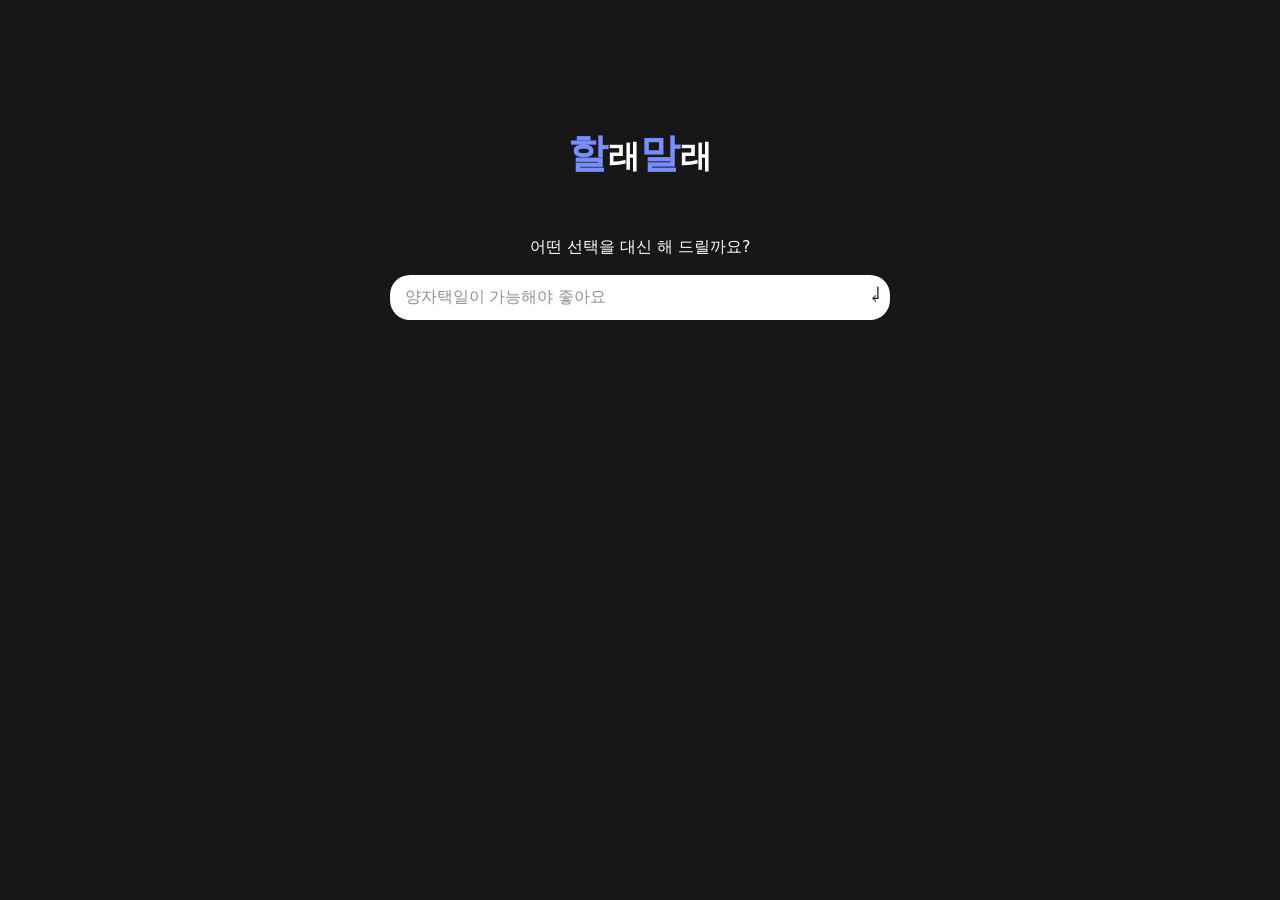
<file: Halmal/index.html>
<!DOCTYPE html>
<html lang="ko">
    <head>
        <meta charset="utf-8" />
        <meta name="viewport" content="width=device-width, initial-scale=1" />
        <title>할래말래</title>

        <link rel="stylesheet" href="style.css" />
    </head>

    <body>
        <div class="app">
            <header class="header">
                <h1 class="title"><span class="highlight">할</span>래<span class="highlight">말</span>래</h1>
            </header>

            <section class="topic">
                <p class="instruction">어떤 선택을 대신 해 드릴까요?</p>
                <form class="input-form" id="topic-form">
                    <input class="input-bar" id="topic-bar" type="text" placeholder="양자택일이 가능해야 좋아요" />
                    <button class="input-button" id="topic-button" type="submit">↵</button>
                </form>
            </section>

            <section class="option">
                <p class="instruction hidden">고민 중인 선택지 두 개를 알려주세요</p>
                <form class="input-form hidden" id="option1-form">
                    <input class="input-bar" id="option1-bar" type="text" placeholder="선택지 1" />
                    <button class="input-button" id="option1-button" type="submit">↵</button>
                </form>
                <form class="input-form hidden" id="option2-form">
                    <input class="input-bar" id="option2-bar" type="text" placeholder="선택지 2" />
                    <button class="input-button" id="option2-button" type="submit">↵</button>
                </form>
            </section>
                

            <section class="range hidden">
                <p class="instruction">지금 어떤 선택지가 더 끌리시나요?</p>
                <form class="range-form" id="range-form">
                    <p class="this">이쪽</p>
                    <input class="range-bar" type="range" min="0" max="10" value="5"/>
                    <p class="this">이쪽</p>
                </form>
            </section>

            <section class="submit hidden">
                <button class="submit-button" type="submit">결과</button>
            </section>

            <section class="loading hidden">
                <!-- <p class="loading-comment">저의 선택은...</p> -->
            </section>

            <section class="result hidden">
            </section>
        </div>

        <script src="script.js"></script>
    </body>
</html>
</file>
<file: Halmal/style.css>
:root {
    --background: #171717;
    --white: #ffffff;
    --blue: #788eff;
    --gray: #929292;
    --focus: #d8d5d5;
    --white-30: rgba(255, 255, 255, 0.3);
    --blue-hover: #8ea0ff;
    --blue-active: #6a80ef;

    --radius-small: 10px;
    --radius-large: 20px;

    --height-default: 45px;
    --font-size-default: 16px;
    --line-height-default: 1.5;

    --max-width: 560px;
}

* {
    box-sizing: border-box;
}

html,
body {
    height: 100%;
}

body {
    margin: 0;
    padding: 30px;
    min-width: 320px;
    display: flex;
    justify-content: center;
    align-items: flex-start;
    background-color: var(--background);
    font-family: "Pretendard", "Noto Sans KR", system-ui, sans-serif;
    line-height: var(--line-height-default);
}

.app {
    width: min(var(--max-width), 100%);
    background-color: var(--background);
    margin-top: 48px;
    padding: 30px;
}

.header {
    display: grid;
    place-items: center;
}

.title {
    text-align: center;
    color: var(--white);
    font-size: 32px;
    line-height: 1.2;
}

.highlight {
    color: var(--blue);
    font-size: 40px;
}

.topic {
    margin-top: 20px;
    display: grid;
    align-items: center;
}

.hidden {
    display: none !important;
}

.instruction {
    text-align: center;
    color: var(--white);
    font-size: var(--font-size-default);
    line-height: var(--line-height-default);
}

.input-form {
    position: relative;
}

.input-bar {
    width: 100%;
    height: 45px;
    padding: 0 40px 0 15px;
    border: none;
    border-radius: var(--radius-large);
    background-color: var(--white);
    color: var(--background);
    font-size: var(--font-size-default);
    transition: box-shadow 0.2s ease;
}

.input-bar::placeholder {
    color: var(--gray);
}

.input-bar:focus-visible {
    outline: none;
    box-shadow: 0 0 0 4px rgba(207, 207, 225, 0.2);
}

.input-button {
    position: absolute;
    top: 50%;
    right: 4px;
    transform: translateY(-50%);
    padding: 5px;
    border: none;
    border-radius: 50%;
    background-color: transparent;
    color: var(--background);
    font-size: 20px;
    cursor: pointer;
    transition: transform 0.2s ease, color 0.2s ease, background-color 0.2s ease;
}

.input-button:hover {
    color: var(--gray);
    background-color: rgba(0, 0, 0, 0.04);
}

.input-button:focus-visible {
    outline: none;
    box-shadow: 0 0 0 3px rgba(120, 142, 255, 0.25);
}

.input-button:active {
    transform: translateY(-50%) scale(0.92);
}

.option {
    margin-top: 40px;
    display: grid;
    grid-template-columns: 1fr 1fr;
    gap: 0 20px;
    align-items: center;
}

.option .instruction {
    grid-column: 1 / -1;
}

.range {
    margin-top: 40px;
    display: grid;
    align-items: center;
}

.range-form {
    display: grid;
    grid-template-columns: auto 2fr auto;
    gap: 0 20px;
    align-items: center;
}

.this {
    border-color: transparent;
    background-color: transparent;
    text-align: center;
    color: var(--white);
    font-size: var(--font-size-default);
}

.range-bar {
    width: 100%;
    appearance: none;
    -webkit-appearance: none;
    background: transparent;
    cursor: pointer;
    transition: opacity 0.2s ease;
}

.range-bar:hover {
    opacity: 0.95;
}

.range-bar:focus {
    outline: none;
}

.range-bar::-webkit-slider-runnable-track {
    height: 6px;
    border-radius: 999px;
    background-color: var(--white-30);
}

.range-bar::-webkit-slider-thumb {
    width: 21px;
    height: 21px;
    margin-top: -7.5px;
    border: none;
    border-radius: 50%;
    -webkit-appearance: none;
    background-color: var(--blue);
    transition: transform 0.2s ease, background-color 0.2s ease, box-shadow 0.2s ease;
}

.range-bar::-moz-range-track {
    height: 6px;
    border: none;
    border-radius: 999px;
    background-color: var(--white-30);
}

.range-bar::-moz-range-thumb {
    width: 21px;
    height: 21px;
    border: none;
    border-radius: 50%;
    background-color: var(--blue);
    transition: transform 0.2s ease, background-color 0.2s ease, box-shadow 0.2s ease;
}

.range-bar::-moz-range-progress {
    height: 6px;
    border-radius: 999px;
    background-color: var(--white-30);
}

.range-bar:hover::-webkit-slider-thumb {
    background-color: var(--blue-hover);
}

.range-bar:hover::-moz-range-thumb {
    background-color: var(--blue-hover);
}

.range-bar:active::-webkit-slider-thumb {
    transform: scale(1.05);
    background-color: var(--blue-active);
}

.range-bar:active::-moz-range-thumb {
    transform: scale(1.05);
    background-color: var(--blue-active);
}

.range-bar:focus-visible::-webkit-slider-thumb {
    box-shadow: 0 0 0 4px rgba(120, 142, 255, 0.2);
}

.range-bar:focus-visible::-moz-range-thumb {
    box-shadow: 0 0 0 4px rgba(120, 142, 255, 0.2);
}

.submit {
    margin-top: 60px;
    display: grid;
    place-items: center;
}

.submit-button {
    width: 124px;
    height: 45px;
    border: none;
    border-radius: var(--radius-large);
    background-color: var(--blue);
    text-align: center;
    color: var(--white);
    font-size: var(--font-size-default);
    cursor: pointer;
    transition: transform 0.2s ease, background-color 0.2s ease, box-shadow 0.2s ease;
}

.submit-button:hover {
    background-color: var(--blue-hover);
}

.submit-button:focus-visible {
    outline: none;
    box-shadow: 0 0 0 4px rgba(120, 142, 255, 0.2);
}

.submit-button:active {
    transform: scale(0.98);
    background-color: var(--blue-active);
}

.loading, .result {
    margin-top: 60px;
    display: grid;
    place-items: center;
}

.loading-comment, .result-comment {
    text-align: center;
    color: var(--blue);
    font-size: 26px;
    line-height: 1.3;
}

@media (max-width: 640px) {
    body {
        padding: 20px;
    }

    .app {
        margin-top: 28px;
        padding: 20px;
    }

    .title {
        font-size: 28px;
    }

    .highlight {
        font-size: 34px;
    }

    .option {
        grid-template-columns: 1fr;
        gap: 16px;
    }

    .range-form {
        grid-template-columns: 1fr;
        gap: 12px;
    }

    .this {
        font-size: 14px;
    }

    .range-bar {
        order: -1;
    }
}
</file>
